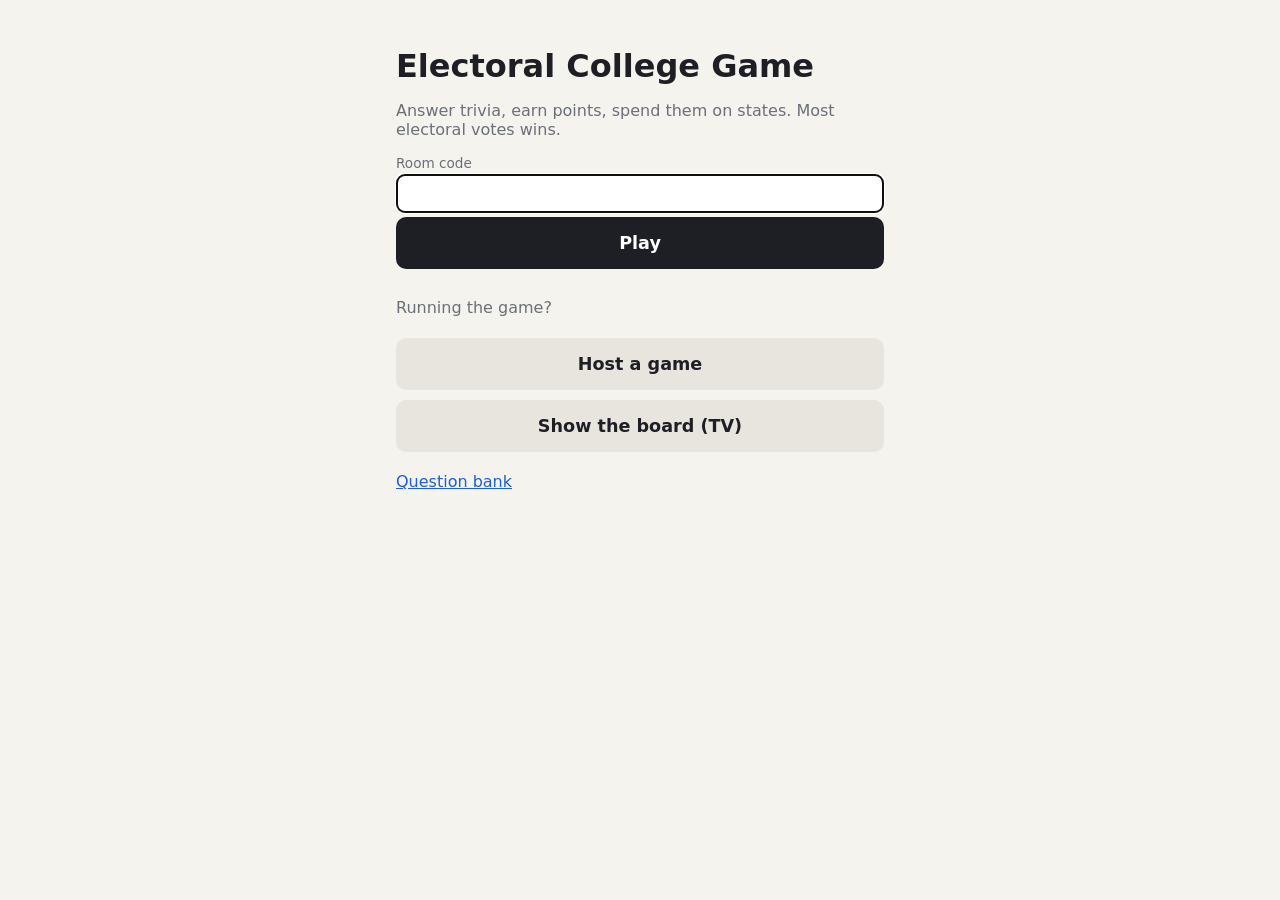
<file: index.html>
<!doctype html>
<html lang="en">
<head>
<meta charset="utf-8"><meta name="viewport" content="width=device-width, initial-scale=1">
<title>Electoral College Game</title>
<link rel="stylesheet" href="css/app.css">
</head>
<body class="phone">
<div class="wrap">
  <h1 style="margin-top:2rem">Electoral College Game</h1>
  <p class="muted">Answer trivia, earn points, spend them on states. Most electoral votes wins.</p>
  <form onsubmit="event.preventDefault(); location.href='play/?code=' + this.c.value.trim().toUpperCase();">
    <label>Room code</label>
    <input name="c" autocapitalize="characters" maxlength="6" autofocus>
    <button class="bigbtn">Play</button>
  </form>
  <p style="margin-top:1.5rem" class="muted">Running the game?</p>
  <a href="host/"><button class="bigbtn secondary">Host a game</button></a>
  <a href="board/"><button class="bigbtn secondary">Show the board (TV)</button></a>
  <p style="margin-top:1rem"><a href="admin/">Question bank</a></p>
</div>
</body>
</html>
</file>
<file: css/app.css>
:root {
  --bg: #f5f3ee; --ink: #1d1f24; --muted: #6b6f78; --card: #fff; --line: #e2dfd8;
  --blue: #1f5fd1; --red: #cf3a32; --ok: #2f8a4c; --warn: #b7791f;
  --radius: 12px; font-family: system-ui, -apple-system, "Segoe UI", Roboto, sans-serif;
}
* { box-sizing: border-box; }
body { margin: 0; background: var(--bg); color: var(--ink); }
h1, h2, h3 { margin: 0 0 .5rem; line-height: 1.15; }
a { color: var(--blue); }
button, input, select, textarea { font: inherit; }
button {
  border: 0; border-radius: 10px; padding: .6rem 1rem; background: var(--ink); color: #fff; cursor: pointer;
  font-weight: 600;
}
button.secondary { background: #e8e5de; color: var(--ink); }
button.blue { background: var(--blue); } button.red { background: var(--red); }
button:disabled { opacity: .45; cursor: not-allowed; }
button.small { padding: .3rem .6rem; font-size: .85rem; }
input, select, textarea { border: 1px solid var(--line); border-radius: 8px; padding: .55rem .7rem; background: #fff; width: 100%; }
label { display: block; font-size: .85rem; color: var(--muted); margin: .6rem 0 .2rem; }
.wrap { max-width: 1100px; margin: 0 auto; padding: 1rem; }
.card { background: var(--card); border: 1px solid var(--line); border-radius: var(--radius); padding: 1rem; margin-bottom: 1rem; }
.card.warn { border-color: var(--warn); }
.row { display: flex; gap: .6rem; align-items: center; flex-wrap: wrap; }
.grow { flex: 1; }
.muted { color: var(--muted); }
.pill { display: inline-block; padding: .15rem .55rem; border-radius: 999px; background: #ece9e2; font-size: .8rem; }
.pill.blue { background: var(--blue); color: #fff; } .pill.red { background: var(--red); color: #fff; }
.pill.ok { background: #d9efe0; color: var(--ok); } .pill.warn { background: #f6e8cf; color: var(--warn); }
table { width: 100%; border-collapse: collapse; font-size: .9rem; }
th, td { text-align: left; padding: .4rem .5rem; border-bottom: 1px solid var(--line); vertical-align: top; }
.toast { position: fixed; bottom: 1rem; left: 50%; transform: translateX(-50%); background: var(--ink); color: #fff;
  padding: .7rem 1rem; border-radius: 10px; z-index: 99; }
.toast.err { background: var(--red); }
.grid2 { display: grid; grid-template-columns: 1fr 1fr; gap: 1rem; }
@media (max-width: 760px) { .grid2 { grid-template-columns: 1fr; } }

/* map */
svg .st { stroke: #fff; stroke-width: 1; transition: fill .6s; }
svg .st.closed { stroke: #111; stroke-width: 1.6; }
svg .st.flash { animation: flash 1.2s ease-in-out 3; }
@keyframes flash { 50% { opacity: .35; } }
svg .lbl { font-size: 11px; font-weight: 700; text-anchor: middle; fill: #222; pointer-events: none; }
svg .lbl .ev { font-weight: 500; }
svg .lbl.on-dark { fill: #fff; }
svg .boxlbl { font-size: 13px; font-weight: 600; fill: #222; }

/* board */
body.board { background: #101318; color: #f3f3f3; }
.board .top { display: grid; grid-template-columns: 1fr auto 1fr; align-items: center; gap: 1rem; padding: 1rem 1.5rem .5rem; }
.board .team { font-size: 2.2rem; font-weight: 800; }
.board .team small { display: block; font-size: 1rem; font-weight: 500; opacity: .75; }
.board .team.right { text-align: right; }
.board .center { text-align: center; }
.board .bar { height: 26px; border-radius: 6px; background: #3a3f48; position: relative; overflow: hidden; margin: .3rem 1.5rem; }
.board .bar > div { position: absolute; top: 0; bottom: 0; transition: width .8s; }
.board .bar .mid { position: absolute; left: 50%; top: -4px; bottom: -4px; width: 2px; background: #fff; }
.board .barlabel { display: flex; justify-content: space-between; margin: 0 1.5rem; font-size: .9rem; opacity: .8; }
.board .mapwrap { padding: 0 1rem; }
.board .mapwrap svg { width: 100%; max-height: 62vh; }
.board svg .boxlbl { fill: #ddd; }
.board .question { margin: .5rem 1.5rem 1rem; padding: 1rem 1.25rem; background: #1c2028; border-radius: 14px; font-size: 1.6rem; }
.board .question .meta { font-size: .95rem; opacity: .7; margin-bottom: .3rem; }
.board .status { display: flex; gap: 1.5rem; justify-content: center; font-size: 1.05rem; opacity: .85; }

/* phones */
.phone .wrap { max-width: 520px; }
.bigbtn { width: 100%; padding: 1rem; font-size: 1.1rem; margin: .3rem 0; }
.state-row { display: grid; grid-template-columns: 3.2rem 1fr auto; gap: .5rem; align-items: center; padding: .45rem 0; border-bottom: 1px solid var(--line); }
.state-row .code { font-weight: 800; }
.state-row .info { font-size: .8rem; color: var(--muted); }
.stepper { display: flex; align-items: center; gap: .25rem; }
.stepper input { width: 4rem; text-align: center; padding: .4rem; }
.stepper button { padding: .4rem .6rem; }
.sticky { position: sticky; top: 0; background: var(--bg); padding: .6rem 0; z-index: 5; }

/* board: state-closing callout */
.board .callout { position: absolute; left: 50%; top: 42%; transform: translate(-50%, -50%) scale(.6); opacity: 0;
  background: rgba(16,19,24,.94); border: 2px solid #fff3; border-radius: 18px; padding: 1.2rem 2.4rem; text-align: center;
  pointer-events: none; transition: opacity .35s, transform .35s cubic-bezier(.2,1.6,.4,1); min-width: 22rem; }
.board .callout.show { opacity: 1; transform: translate(-50%, -50%) scale(1); pointer-events: auto; cursor: pointer; }
.board .callout .c-team { font-size: 2.6rem; font-weight: 800; }
.board .callout .c-state { font-size: 3.2rem; font-weight: 800; margin: .2rem 0; }
.board .callout .c-nums { font-size: 1.8rem; opacity: .85; font-variant-numeric: tabular-nums; }
</file>
